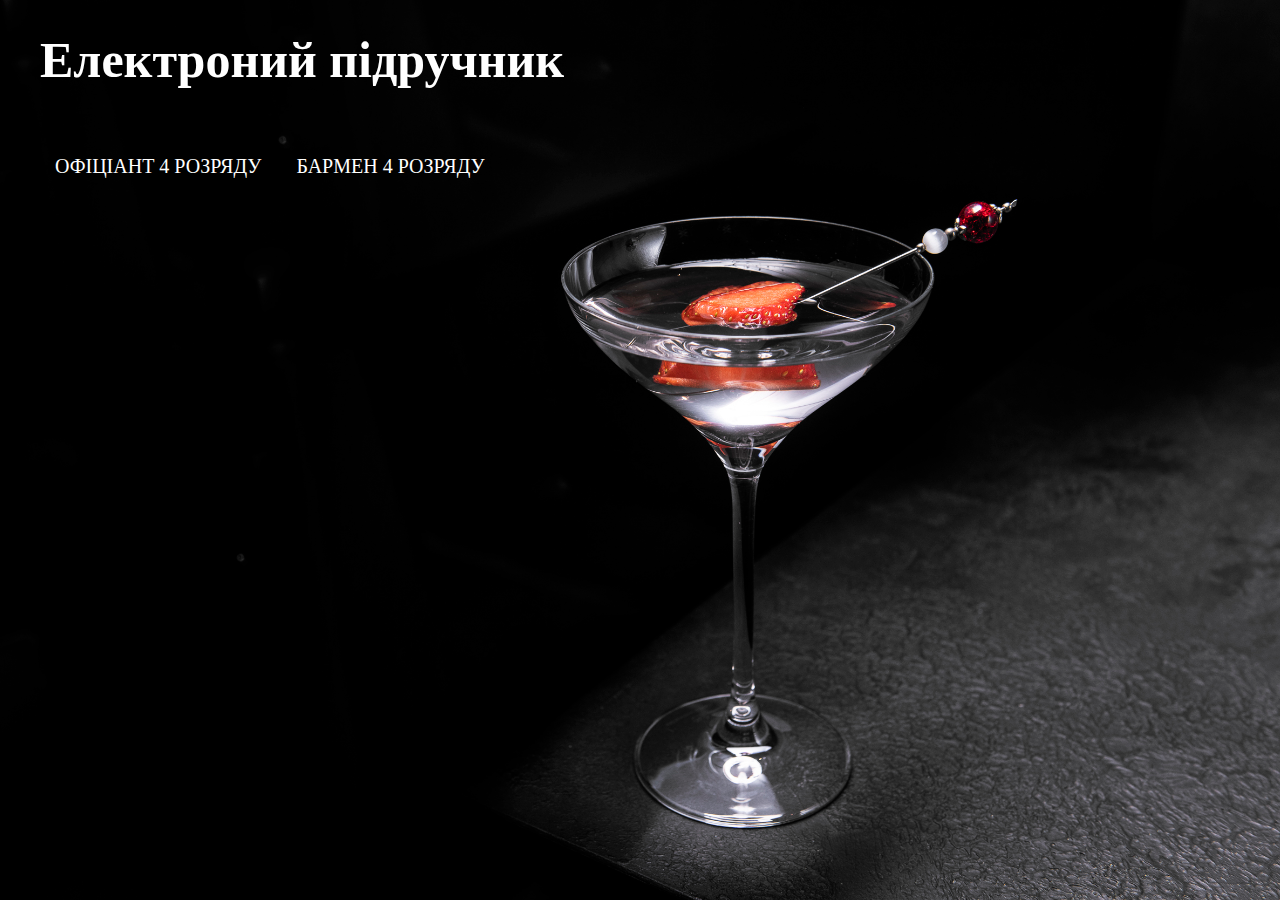
<file: E_drive/proect/index.html>
<!DOCTYPE html>
<html lang="ua"> 
<head>
	<meta charset="utf-8">
	<link rel="stylesheet"  href="aceds/css/style.css">
	<title>pidrushnik</title>
</head>
<body>


<header class="header">
	<div class="container">
		<div class="headerInner">
			<div class="logo">Електроний підручник</div>

			<nav class="nav">
				<a class="navLink" href="site-1.html">Офіціант 4 розряду</a>
				<a class="navLink" href="site-2.html">Бармен 4 розряду</a>
			</nav>
		</div>
	</div>
</header>
<div class="intro">
		
</div>
	
</body>
</html>
</file>
<file: E_drive/proect/aceds/css/style.css>
body {
	margin: 0;

	font-size: 15px;
	line-height: 1.6;
	color: #333;


}
*,
*:before,
*:after {
	box-sizing: border-box;
}

h1, h2, h3, h4, h5, h6{
	margin: 0;
}


.container {
	width: 100%;
	max-width: 1200px;
	margin: 0 auto;

}


.intro {
	width: 100%;
	height: 100vh;
    font-family: "RocknRollOne-Regular";
	background: url("../imeg/intro.jpg") center 
	no-repeat;
	background-size: cover;

}

.header{
	width: 100%;
	position: absolute;

	top: 0;
	left: 0;
	right: 0;
	z-index: 1000;

}
 /*.headerInner{
 	display: flex;
 	justify-content: space-between;
 	align-items: center;
 }*/
.logo{
	padding-top: 20px;
	font-size: 50px;
	font-weight: 700;
	color: #fff;
}
 .nav{
font-size: 20px;
text-transform: uppercase;
}

.navLink{
	padding-top: 50px;
 	display: inline-block;
 	vertical-align: top;
 	margin: 0 15px;
 	position: relative;

 	
 	color: #fff;
 	text-decoration: none;
 	transition: color .2s linear

}

.navLink:after{
 	content: "";
 	display: block;
 	width: 100%
 	height: 3px;

 	background-color: #fff;

 	position: absolute;
 	top: 100%;
 	left: 0;
 	z-index: 1;
 	

}

.navLink:hover{
 	color: #ffec07;
}

@font-face {
font-family: "RocknRollOne-Regular";  
src: url("../fonts/RocknRollOne-Regular.ttf") format("truetype"); 
font-style: normal; 
font-weight: normal; 
}
</file>
